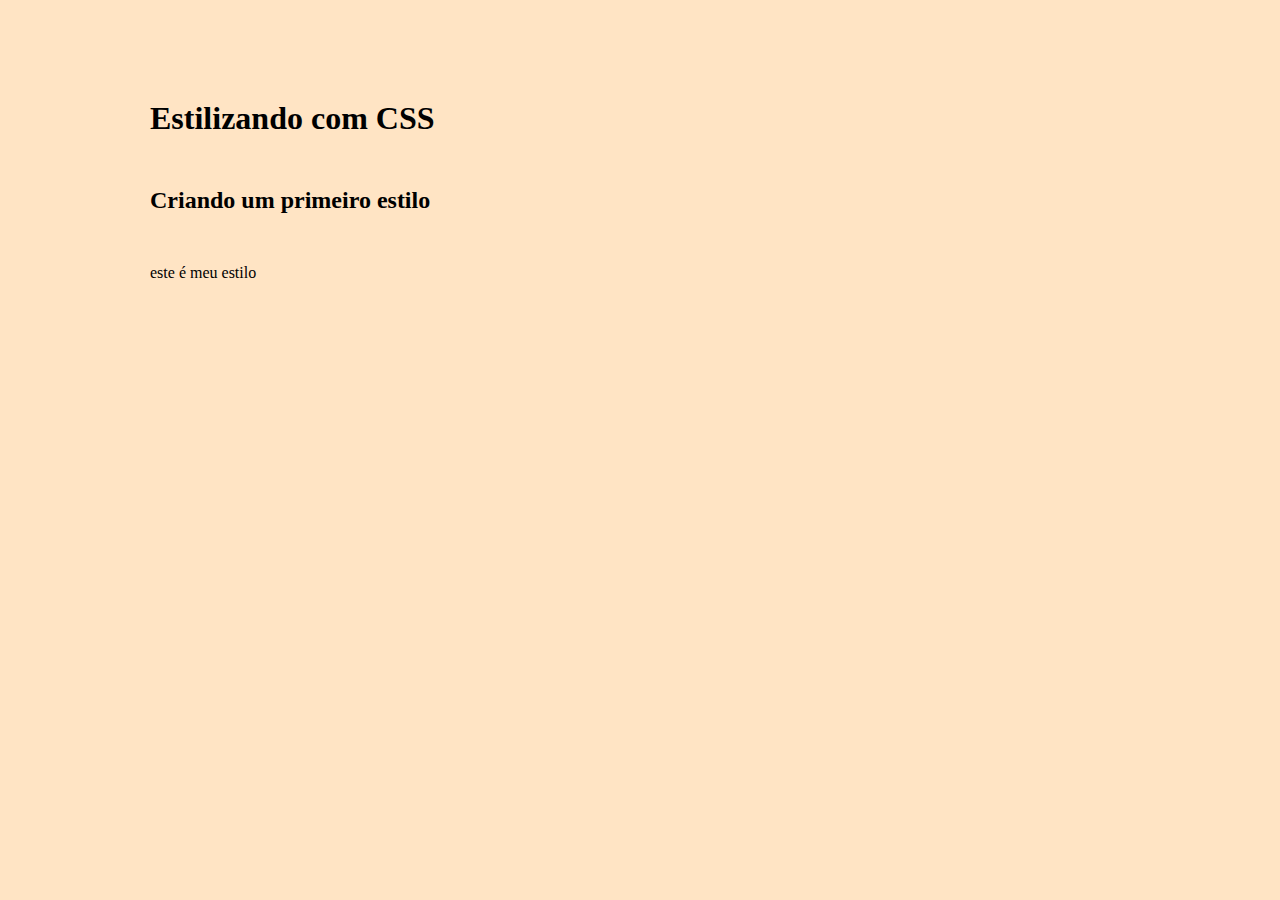
<file: CSS/index.html>
<!DOCTYPE html>
<html lang="en">
<head>
    <meta charset="UTF-8">
    <meta http-equiv="X-UA-Compatible" content="IE=edge">
    <meta name="viewport" content="width=device-width, initial-scale=1.0">
    <title>Document</title>
    <link rel="stylesheet" href="style.css">
</head>
<body>
    <h1>Estilizando com CSS</h1>
    <h2>Criando um primeiro estilo</h2>
    <p>
        este é meu estilo 
    </p>
</body>
</html>
</file>
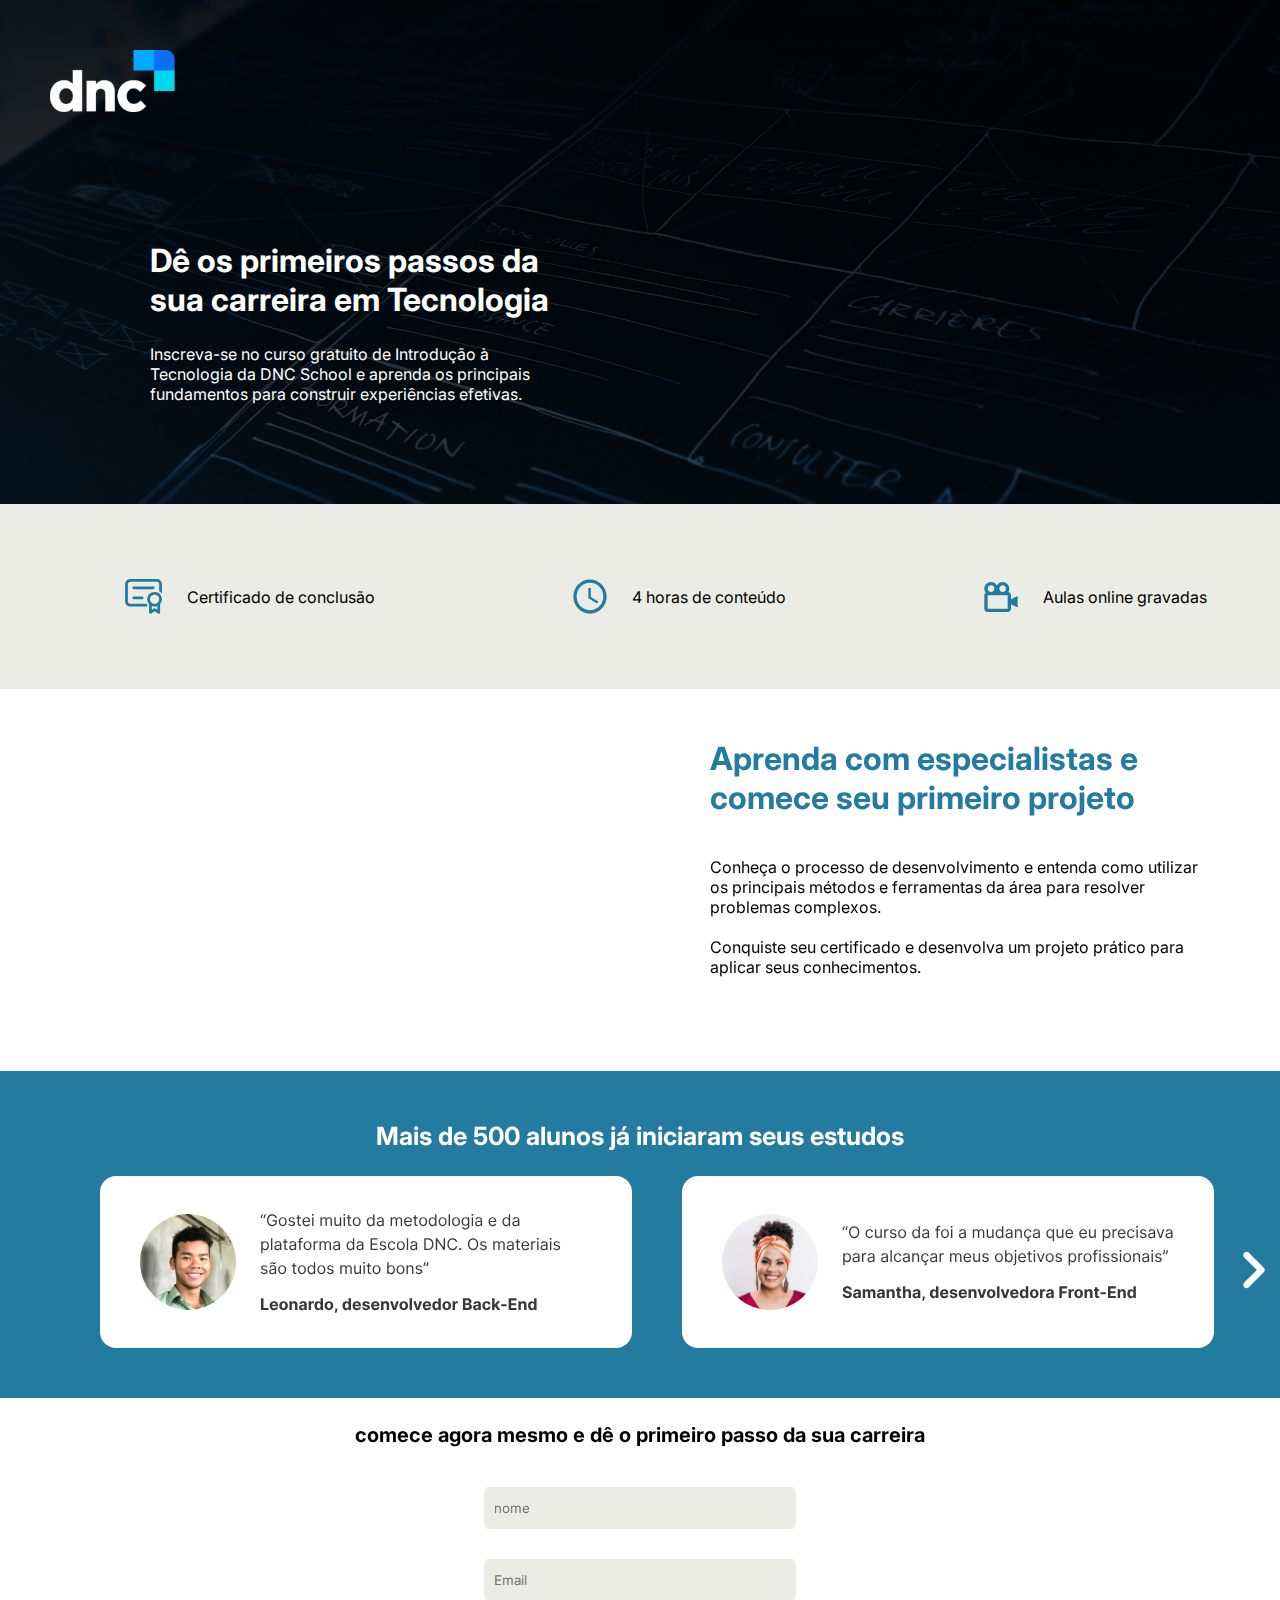
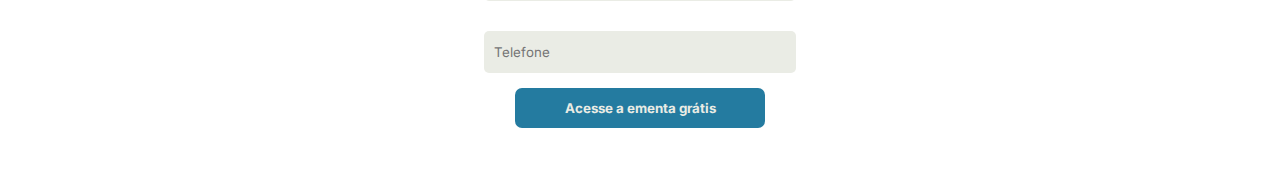
<file: index.html/index.html>
<!DOCTYPE html>
<html lang="en">
<head>
    <meta charset="UTF-8">
    <meta http-equiv="X-UA-Compatible" content="IE=edge">
    <link rel="stylesheet" href="style.css">
    <meta name="viewport" content="width=device-width, initial-scale=1.0">
    <link rel="preconnect" href="https://fonts.googleapis.com">
 <link rel="preconnect" href="https://fonts.gstatic.com" crossorigin>
 <link href="https://fonts.googleapis.com/css2?family=Inter:wght@100;200;300;400&display=swap" rel="stylesheet">
    <title> Escola DNC</title>
</head>
<body> 

    <!--MENUCSUPERIOR-->
    <div id="menusuperior"><a href="https://aluno.dnc.group/painel"><img src="./imagens/logo.svg" id="logo" alt=""></a>
    
        <h1 id="texto-menusuperior"> Dê os primeiros passos da <br>
             sua carreira em Tecnologia</h1>
        <p id= titulo-menusuperior> Inscreva-se no curso gratuito de Introdução à <br>
             Tecnologia
             da DNC School e aprenda os principais <br>
             fundamentos para construir experiências efetivas.</p>
            </div>
             
            <!--MENU INFORMACIONAL-->
    <div id="menuinformacional">
        <p class="textoinformativo"><img src="icones/certificado.svg" class="icone" alt="">Certificado de conclusão</p>
        <p class="textoinformativo"><img src="icones/relogio.svg"class="icone" alt="">4 horas de conteúdo</p>
        <p class="textoinformativo"><img src="icones/camera.svg"class="icone" alt="">Aulas online gravadas</p>
    </div>

<!--SEÇÃO VIDEO-->
<div id="secaovideo">
    <iframe id="video" width="502" height="282" src="https://www.youtube.com/embed/ITxGkd9h4n4" title="DNC - A escola inovadora que forma profissionais de alta perfomance" frameborder="0" allow="accelerometer; autoplay; clipboard-write; encrypted-media; gyroscope; picture-in-picture; web-share" allowfullscreen></iframe>
    <div>
        <h1 id="titulovideo">Aprenda com especialistas e <br>
        comece seu primeiro projeto</h1> <br><br>
        <p id="textovideo">
           Conheça o processo de desenvolvimento e entenda como utilizar <br>
            os principais métodos e ferramentas da área para resolver <br>
             problemas complexos. <br><br>

           Conquiste seu certificado e desenvolva um projeto prático para <br>
            aplicar seus conhecimentos.
       </p>
    </div>
</div>
<!--CARROSSEL-->
       <div id="carrossel">
<h1 id="titulo-carrossel">Mais de 500 alunos já iniciaram seus estudos</h1>
        <div id="div-cards">  
            <img id="seta-esquerda" onclick="RolarParaEsquerda()" class="seta" src="./icones/seta-esquerda.svg" alt="">
            <img id="leonardo" class="card" src="./cards.svg/leonardo.svg" alt="">
            <img id="samantha" class="card" src="./cards.svg/samantha.svg" alt="">
            <img id="bruna" class="card" src="./cards.svg/bruna.svg" alt="">
            <img id="seta-direita" onclick="RolarParaDireita()" class="seta" src="./icones/seta-direita.svg" alt="">
         </div>
        

       </div>

       <!--FORMULARIO-->
       <div id="formulario">
            <h1 id="titulo-formulario"> comece agora mesmo e dê o primeiro passo da sua carreira</h1>
        <form action="https://api.sheetmonkey.io/form/nDFsBwkFmhUNdji5VT4J2o" method="post">    
            <input type="text" placeholder="nome" name="Name"required> <br>
            <input type="email" placeholder="Email" name="Email"required> <br>
            <input type="number" placeholder="Telefone" name="Phone"required> <br>
            <input type="hidden" name="Created" value="x-sheetmonkey-current-date-time"/>
            <button type="submit">Acesse a ementa grátis</button>
        </form>
       </div>
       <script src="index.js"></script>
</body>    
</html>
</file>
<file: CSS/style.css>
*{
    background-color: bisque;
    font-family:Georgia, 'Times New Roman', Times, serif ;
    margin: 50px;

}
</file>
<file: index.html/style.css>
*{
    margin: 0px;
    
    font-family: 'inter';
    
}

#logo{
    margin: 50px; 
     margin-top: 50 px;
    

}
#texto-menusuperior{
    margin-left: 150px;
    margin-top: 75px;
}

#titulo-menusuperior{
    margin-left: 150px;
    margin-top: 25px;
    padding-bottom: 100px;
}

#menusuperior{
    background-image: url(imagens/fundo-menulogo.svg);
    color: white;
}

#menuinformacional{
    background-color: #EAECE5;

    display: grid;
    grid-auto-flow: column;
    grid-column: auto;
}

.icone{
 margin: 50px 0px 50px 100px  ;
padding: 25px;
}

#secaovideo{
    display: grid;
    grid-auto-flow: column;
    columns: auto
}

.textoinformativo{
    display: flex;
    align-items: center;
}

#titulovideo{
    color: #247ba0;
    margin-top: 50px;
}

#video{
    margin: 50px 25px 50px 100px ;
}

#carrossel{
    background-color: #247ba0;
    padding: 50px;
}

#titulo-carrossel{
    color: white;
    text-align: center;
    font-size: 25px;
}
#div-cards{
    display: grid;
    grid-auto-flow: column;
}
.card{
    margin-left: 50px;
    margin-top: 25px;
}
#seta-esquerda{
    display: none;
}
#bruna{
    display: none;
}
.seta{
    margin-top: 80px;
    cursor: pointer;

}

.seta:hover{
    transform:translateY(-7px);
    transition-duration: 0.5s;
}

#formulario{
text-align: center;
}

#titulo-formulario{
font-size: 20px;
margin: 25px;
}

input{
    width: 300px;
    height: 40px;
    background-color: #EAECE5;
    margin: 15px;
    border: 0px;
    border-radius: 5px;
    padding-left: 10px;
}

button{
    background-color: #247ba0;
    height: 40px;
    width: 250px;
    color: #EAECE5;
    border: 0px;
    border-radius: 7px;
    margin-bottom: 50px;
    font-weight: bolder;
    cursor: pointer;
}

button:hover{
    background-color: #318db4;
    color: white;
    transform: translateY(-7px);
    box-shadow: 0px 15px 20px #0d2e3b7e;
    transition-duration: 0.4s;
}
</file>
